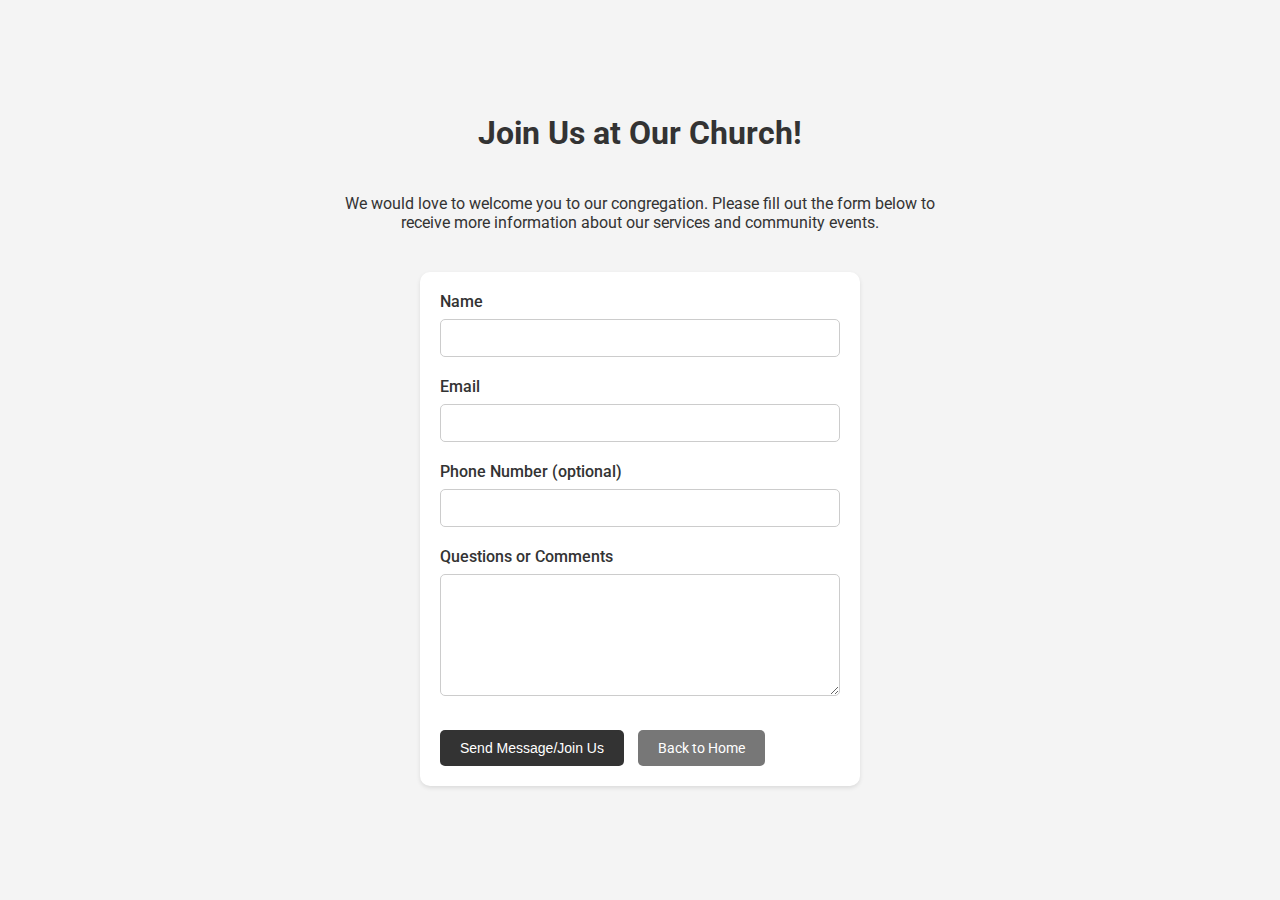
<file: join.html>
<!DOCTYPE html>
<html lang="en">
<head>
    <meta charset="UTF-8">
    <meta name="viewport" content="width=device-width, initial-scale=1.0">
    <title>Join Us</title>
    <link rel="stylesheet" href="style.css">
    <link rel="shortcut icon" href="Images/f.jpg" type="image/x-icon">
    <link rel="stylesheet" href="https://fonts.googleapis.com/css2?family=Roboto:wght@300;400;500;700&display=swap">
</head>
<body>
    <h1>Join Us at Our Church!</h1>
    <p>We would love to welcome you to our congregation. Please fill out the form below to receive more information about our services and community events.</p>

    <form action="#" method="post" id="church-form">
        <label for="name">Name</label>
        <input type="text" id="name" name="name" required>

        <label for="email">Email</label>
        <input type="email" id="email" name="email" required>

        <label for="phone">Phone Number (optional)</label>
        <input type="tel" name="" id="">
        <label for="message">Questions or Comments</label>
        <textarea id="message" name="message"></textarea>

        <button type="submit">Send Message/Join Us</button>
        <a href="index.html" class="back-button">Back to Home</a>
    </form>

    <script>
        document.getElementById('church-form').addEventListener('submit', function(event) {
            event.preventDefault(); // Prevent the form from submitting and refreshing the page

            // Access the entered data using the input elements' IDs
            const name = document.getElementById('name').value;
            const email = document.getElementById('email').value;
            // Display a personalized automated message in an alert box
            const message = `Thank you, ${name}! We have received yor submission form your email  ${email}. we hope to see you next time`; 
            alert(message);
        });
    </script>
</body>
</html>
</file>
<file: style.css>
/* styles.css */
body {
  font-family: 'Roboto', sans-serif;
  margin: 0;
  padding: 0;
  background-color: #f4f4f4;
  color: #333;
  display: flex;
  flex-direction: column;
  align-items: center;
  justify-content: center;
  height: 100vh;
}
input[type="radio"] {
  display: inline-block;
  vertical-align: middle;
  }
h1 {
  text-align: center;
  margin-top: 20px;
}

p {
  text-align: center;
  max-width: 600px;
  margin: 20px 20px;
}

form {
  background: #fff;
  padding: 20px;
  border-radius: 10px;
  box-shadow: 0 2px 4px rgba(0, 0, 0, 0.1);
  max-width: 400px;
  width: 100%;
  margin: 20px 20px;
}

label {
  display: block;
  margin-bottom: 8px;
  font-weight: 500;
}

input, textarea {
  width: calc(100% - 22px);
  padding: 10px;
  margin-bottom: 20px;
  border: 1px solid #ccc;
  border-radius: 5px;
  font-size: 14px;
}

textarea {
  height: 100px;
  resize: vertical;
}

button, .back-button {
  background-color: #333;
  color: #fff;
  border: none;
  border-radius: 5px;
  padding: 10px 20px;
  font-size: 14px;
  cursor: pointer;
  text-decoration: none;
  display: inline-block;
  margin-top: 10px;
}

button:hover, .back-button:hover {
  background-color: #555;
}

.back-button {
  background-color: #777;
  margin-left: 10px;
}

.hidden {
  display: none;
}

#confirmation-message {
  position: fixed;
  top: 50%;
  left: 50%;
  transform: translate(-50%, -50%);
  background-color: #fff;
  padding: 20px;
  border-radius: 10px;
  box-shadow: 0 2px 4px rgba(0, 0, 0, 0.1);
  text-align: center;
  z-index: 1000;
}
</file>
